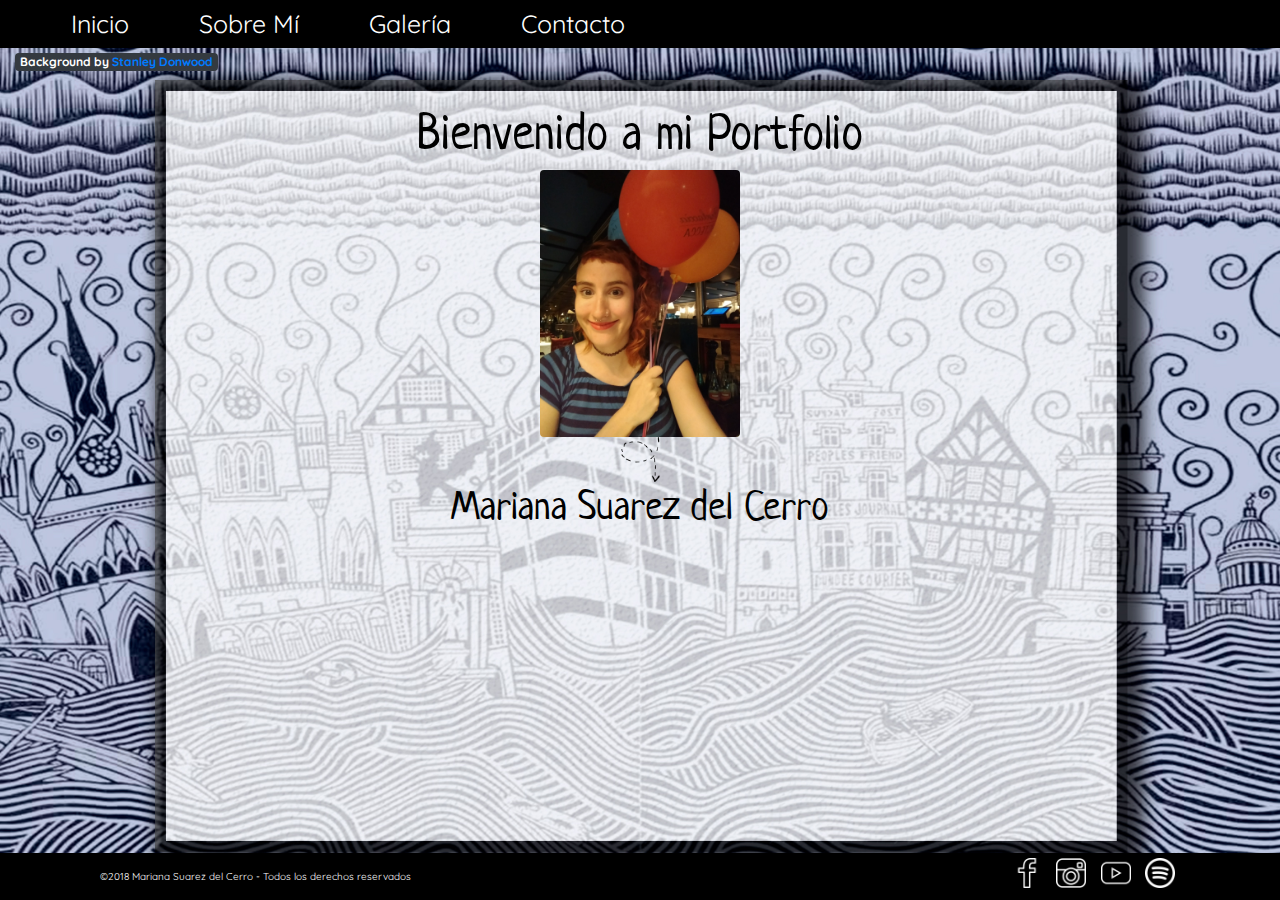
<file: index.html>
<!doctype html>
<html lang="es">
  <head>
    <meta charset="utf-8">
    <!-- 
    * La etiqueta de Viewport es obligatoria-
    * Le indica al browser que en todos los dipositivos
    * vamos a usar el 100% de la pantalla disponible
    * evitando posibles problemas de zoom
    !-->
    <meta name="viewport" content="width=device-width, initial-scale=1, shrink-to-fit=no">
    <!-- Bootstrap CSS -->
    <link rel="stylesheet" href="lib/bootstrap/css/bootstrap.min.css">
    <link href="https://fonts.googleapis.com/css?family=Neucha" rel="stylesheet">
    <link href="https://fonts.googleapis.com/css?family=Quicksand" rel="stylesheet">
    <link rel="stylesheet" href="css/estilo.css">
    <title>Portfolio Mariana</title>
 </head>
  
  <body>
  <!-- HEADER -->
   <header>
    <div class="row">
     <nav id="navegador" class="container-fluid navbar navbar-expand-md  navbar-dark col-lg-12">
  <button class="navbar-toggler" type="button" data-toggle="collapse" data-target="#collapsibleNavbar" >
 <span class="navbar-toggler-icon"></span>
  </button>
  <div class="collapse navbar-collapse" id="collapsibleNavbar">
    <ul class="navbar-nav">
      <li class="nav-item">
        <a class="action" href="index.html">Inicio</a>
      </li>
      <li class="nav-item">
        <a href="html/sobre_mi.html">Sobre  Mí</a>
      </li>
      <li class="nav-item">
        <a href="html/galeria.html">Galería</a>
      </li>    
       <li class="nav-item">
        <a href="html/contacto.html">Contacto</a>
      </li>    
    </ul>
   
  </div>  
</nav>
     </div>
     
    </header>
    
<!-- ASIDE -->    
   <aside class="info col d-none d-lg-block">
   <span  class="badge badge-dark">Background by <a href="http://www.slowlydownward.com/" target="_blank">Stanley Donwood</a></span>
   </aside>
   
<!-- ARTICLE -->   
   
    <div class="row">
     <div class="container-fluid">
      <article>
       <h2 class="titulo text-center">Bienvenido a mi Portfolio</h2>
    
       <div>
     <img class="centrado img-fluid rounded" src="img/portada.jpg" alt="Foto Mariana" title="Foto Mariana" width="200">
      <img class="dibujo centrado img-fluid " src="img/flecha.png" alt="flecha" width="45">
      </div>
      <div><h2 class="nombre text-center">Mariana Suarez del Cerro</h2></div>
      </article>
     </div>
   </div>
  
      
<!-- FOOTER -->
      
        <div class="row">
      <div class="container-fluid">
     
      <footer id="footer" class="navbar fixed-bottom col-lg-12">
        <div class="container">
         <div class="col-lg-6 col-md-6 col-sm-12 d-none d-sm-block">
          <p>©2018 Mariana Suarez del Cerro - Todos los derechos reservados</p>
          </div>
          <div id="redes" class="col-lg-6 col-md-6 col-sm-12">
          <ul class="float-right">
              <li><a href="https://www.facebook.com/Mariianiiiitaaa" target="_blank"><img src="img/facebook.png" alt="Facebook" width="30" title="Facebook"></a>
              </li>
              <li><a href="https://www.instagram.com/marchu10/" target="_blank"><img src="img/instagram.png" alt="Instagram" height="30" width="30" title="Instagram"></a></li>
              <li><a href="https://www.youtube.com/channel/UCfXnTS2CaSGCB_Xpfx_a6Uw?view_as=subscriber" target="_blank"><img src="img/youtube.png" alt="Youtube" height="30" width="30" title="Youtube"></a></li>
              <li><a href="https://open.spotify.com/artist/4UqeMTEuXMvaTaJV8iIE9V" target="_blank"><img src="img/spotify.png" alt="Spotify" height="30" width="30" title="Spotify"></a></li>
          </ul>
          </div>
          </div>  
      </footer>
      </div>
      </div>
      
    <!-- JavaScript -->
    <script src="lib/jquery/jquery-3.3.1.min.js"></script>
    <script src="lib/popper/popper.min.js"></script>
    <script src="lib/bootstrap/js/bootstrap.min.js"></script>
  </body>
</html>
</file>
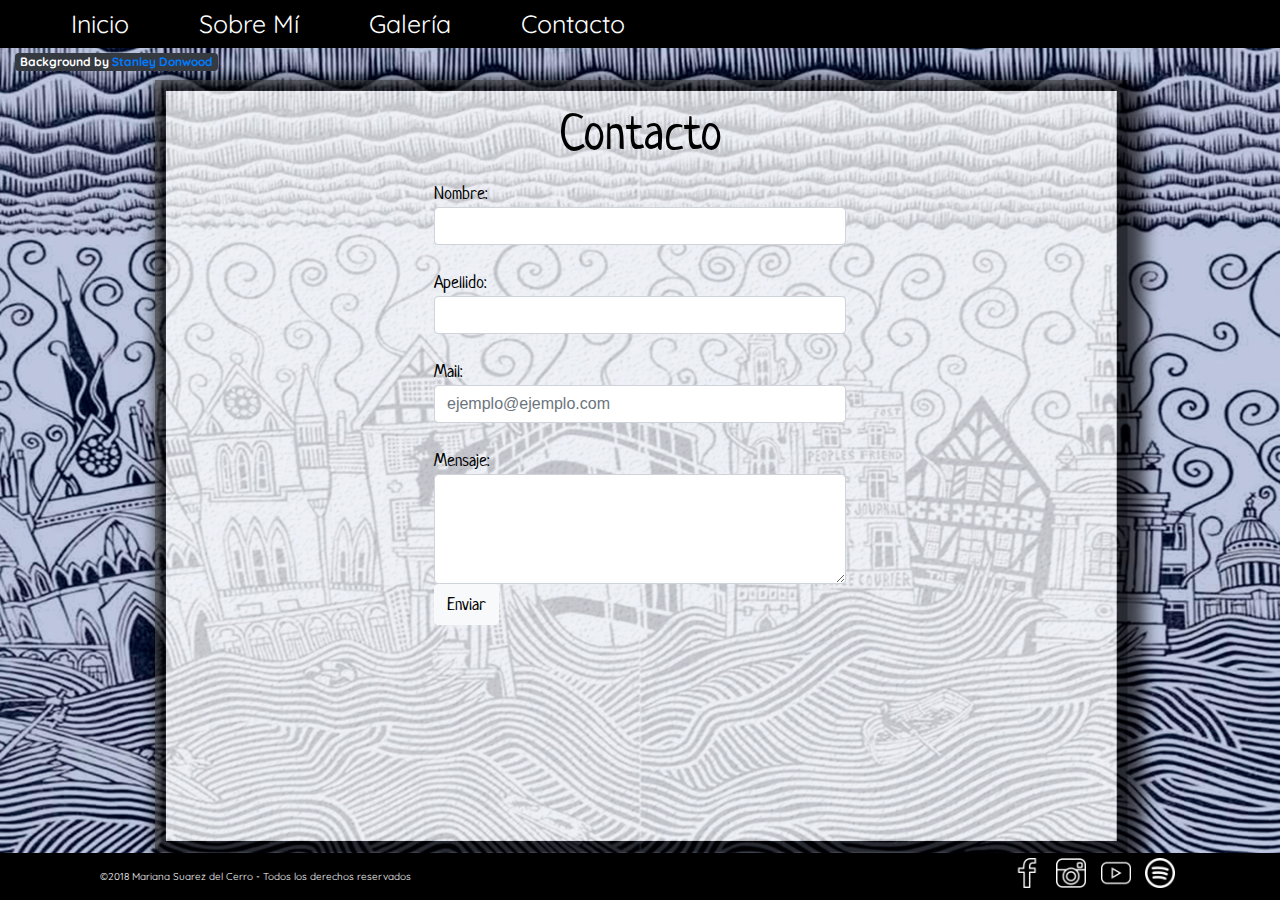
<file: html/contacto.html>
<!doctype html>
<html lang="es">
  <head>
    <meta charset="utf-8">
    <!-- 
    * La etiqueta de Viewport es obligatoria-
    * Le indica al browser que en todos los dipositivos
    * vamos a usar el 100% de la pantalla disponible
    * evitando posibles problemas de zoom
    !-->
    <meta name="viewport" content="width=device-width, initial-scale=1, shrink-to-fit=no">
    <!-- Bootstrap CSS -->
    <link rel="stylesheet" href="../lib/bootstrap/css/bootstrap.min.css">
    <link href="https://fonts.googleapis.com/css?family=Neucha" rel="stylesheet">
    <link href="https://fonts.googleapis.com/css?family=Quicksand" rel="stylesheet">
    <link rel="stylesheet" href="../css/estilo.css">
    <title>Portfolio Mariana</title>
</head>
<body>
 <!-- HEADER -->
  <header>
     <div class="row">
     <nav id="navegador" class="container-fluid navbar navbar-expand-md  navbar-dark col-lg-12">
  <button class="navbar-toggler" type="button" data-toggle="collapse" data-target="#collapsibleNavbar" >
    <span class="navbar-toggler-icon"></span>
  </button>
  <div class="collapse navbar-collapse" id="collapsibleNavbar">
    <ul class="navbar-nav">
      <li class="nav-item">
        <a href="../index.html">Inicio</a>
      </li>
      <li class="nav-item">
        <a href="../html/sobre_mi.html">Sobre  Mí</a>
      </li>
      <li class="nav-item">
        <a href="../html/galeria.html">Galería</a>
      </li>    
       <li class="nav-item">
        <a  class="action" href="../html/contacto.html">Contacto</a>
      </li>    
    </ul>
   
  </div>  
</nav>
     </div>
    </header>
    
   <!-- ASIDE -->
   <aside class="info col d-none d-lg-block">
   <span class="badge badge-dark">Background by <a href="http://www.slowlydownward.com/" target="_blank">Stanley Donwood</a></span></aside>
 
    <!-- TÍTULO --> 
    <div class="row">
   <div class="container">
    <h2 class="titulo text-center">Contacto</h2>
    </div>
    </div>
   
     
     <!-- FORMULARIO -->
    
     <div class="container-fluid" >
      <div class="row">
       
        <form class="formulario" action="datos" method="post">
           <div class="form-group">
           <span class="etiqueta">Nombre:</span> <br>
           <input type="text" name="nombre" class="form-control"> <br>
           
          
            <span class="etiqueta">Apellido:</span> <br>
           <input type="text" name="apellido" class="form-control"> <br>
            
                    
            <span class="etiqueta">Mail:</span> <br>
           <input type="email" name="correo" placeholder="ejemplo@ejemplo.com" class="form-control"> <br>
            
            
           <span class="etiqueta">Mensaje:</span> <br>
           <textarea name="message" cols="40" rows="4" class="form-control" >
           </textarea>
        
          <button class="etiqueta btn btn-light">Enviar</button>
           
            </div>
        </form>
        
        
    </div>
      
    
     </div>

      <!-- FOOTER -->
      <div class="row">
      <div class="container-fluid">
     
      <footer id="footer" class="navbar fixed-bottom col-lg-12">
        <div class="container">
         <div class="col-lg-6 col-md-6 col-sm-12 d-none d-sm-block">
          <p>©2018 Mariana Suarez del Cerro - Todos los derechos reservados</p>
          </div>
          <div id="redes" class="col-lg-6 col-md-6 col-sm-12">
          <ul class="float-right">
              <li><a href="https://www.facebook.com/Mariianiiiitaaa" target="_blank"><img src="../img/facebook.png" alt="Facebook" width="30" title="Facebook"></a>
              </li>
              <li><a href="https://www.instagram.com/marchu10/" target="_blank"><img src="../img/instagram.png" alt="Instagram" height="30" width="30" title="Instagram"></a></li>
              <li><a href="https://www.youtube.com/channel/UCfXnTS2CaSGCB_Xpfx_a6Uw?view_as=subscriber" target="_blank"><img src="../img/youtube.png" alt="Youtube" height="30" width="30" title="Youtube"></a></li>
              <li><a href="https://open.spotify.com/artist/4UqeMTEuXMvaTaJV8iIE9V" target="_blank"><img src="../img/spotify.png" alt="Spotify" height="30" width="30" title="Spotify"></a></li>
          </ul>
          </div>
          </div>  
      </footer>
      </div>
      </div>
       <!-- JavaScript -->
     <script src="../lib/jquery/jquery-3.3.1.min.js"></script>
    <script src="../lib/popper/popper.min.js"></script>
    <script src="../lib/bootstrap/js/bootstrap.min.js"></script>
</body>
</html>
</file>
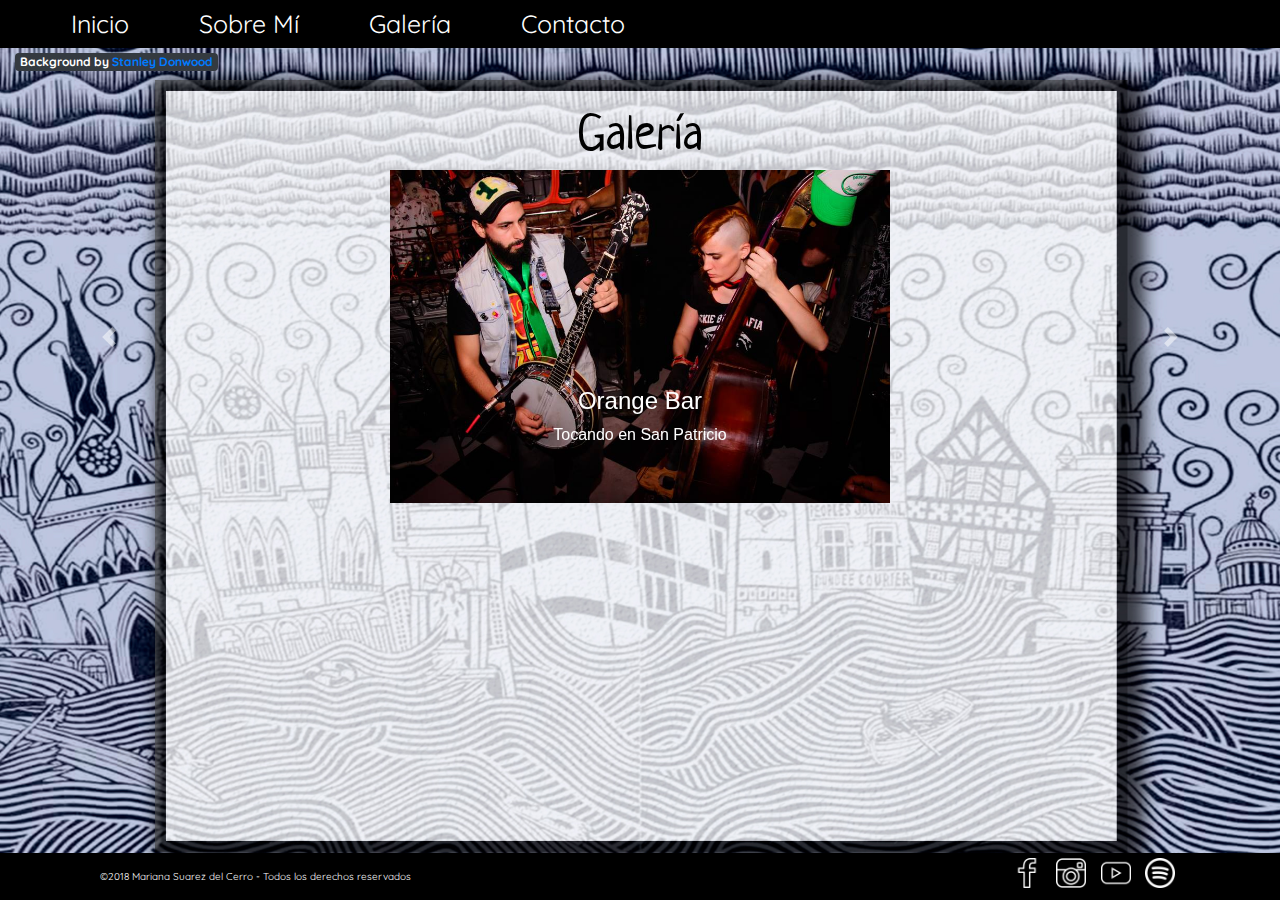
<file: html/galeria.html>
<!doctype html>
<html lang="es">
  <head>
    <meta charset="utf-8">
    <!-- 
    * La etiqueta de Viewport es obligatoria-
    * Le indica al browser que en todos los dipositivos
    * vamos a usar el 100% de la pantalla disponible
    * evitando posibles problemas de zoom
    !-->
    <meta name="viewport" content="width=device-width, initial-scale=1, shrink-to-fit=no">
    <!-- Bootstrap CSS -->
    <link rel="stylesheet" href="../lib/bootstrap/css/bootstrap.min.css">
    <link href="https://fonts.googleapis.com/css?family=Neucha" rel="stylesheet">
    <link href="https://fonts.googleapis.com/css?family=Quicksand" rel="stylesheet">
    <link rel="stylesheet" href="../css/estilo.css">
    <title>Portfolio Mariana</title>
</head>
<body>
 <!-- HEADER -->
  <header>
      <div class="row">
     <nav id="navegador" class="container-fluid navbar navbar-expand-md  navbar-dark col-lg-12">
  <button class="navbar-toggler" type="button" data-toggle="collapse" data-target="#collapsibleNavbar" >
    <span class="navbar-toggler-icon"></span>
  </button>
  <div class="collapse navbar-collapse" id="collapsibleNavbar">
    <ul class="navbar-nav">
      <li class="nav-item">
        <a href="../index.html">Inicio</a>
      </li>
      <li class="nav-item">
        <a href="../html/sobre_mi.html">Sobre  Mí</a>
      </li>
      <li class="nav-item">
        <a  class="action" href="../html/galeria.html">Galería</a>
      </li>    
       <li class="nav-item">
        <a href="../html/contacto.html">Contacto</a>
      </li>    
    </ul>
  </div>  
</nav>
     </div> 
 </header>
  
   <!-- ASIDE -->
   <aside class="info col d-none d-lg-block">
   <span class="badge badge-dark">Background by <a href="http://www.slowlydownward.com/" target="_blank">Stanley Donwood</a></span></aside>
  
   
    <!-- TÍTULO --> 
<div class="row">
   <div class="container-fluid">
       <h2 class="titulo text-center">Galería</h2>
   </div>
</div>

<section>
<div class="container-fluid">

<!-- CAROUSEL -->   
     <div id="demo" class="carousel slide" data-ride="carousel">
  <!--foto-->
  <div class="carousel-inner text-center">
    <div class="carousel-item active" >
      <img src="../img/con%20martin.jpg" alt="Tocando contrabajo" width="500" >
      <div class="carousel-caption">
        <h4>Orange Bar</h4>
        <p>Tocando en San Patricio</p>
      </div>   
    </div>
    <!--foto-->
    <div class="carousel-item">
      <img src="../img/mariana.jpg" alt="Foto Borcegos y banjo" width="500" >
      <div class="carousel-caption">
        <h4>Open Folk</h4>
        <p>Abriendo la noche con Angry Zeta</p>
      </div>   
    </div>
    <!--foto-->
    <div class="carousel-item">
      <img src="../img/bailando.jpg" alt="Bailando" width="500">
      <div class="carousel-caption">
        <h4>Raksa</h4>
        <p>Show de Danzas Árabes</p>
      </div>   
    </div>
    <!--foto-->
     
    <div class="carousel-item">
      <img src="../img/bailando1.jpg" alt="Mariana Bailando" width="500" >
      <div class="carousel-caption">
        <h4>Teatro La Comedia</h4>
        <p>Muestra Jazz-Contemporaneo</p>
      </div>   
    </div>
    <!--foto-->
     
    <div class="carousel-item">
      <img src="../img/iuna.jpg" alt="Mariana Bailando" width="500" >
      <div class="carousel-caption">
        <h4>UNA</h4>
        <p>Trabajo Moderno I</p>
      </div>
    </div> 
    <!--foto-->
   
    <div class="carousel-item">
      <img src="../img/Santos%204040.jpg" alt="Grupo Bailando" width="500" >
      <div class="carousel-caption">
        <h4>Santos 4040</h4>
        <p>Fecha junto a Douglas Felis</p>
      </div>   
    </div> 
    <!--foto-->
   
    <div class="carousel-item">
      <img src="../img/iuna%20dos.jpg" alt="Foto cuatro personas" width="500" >
      <div class="carousel-caption">
        <h4>UNA</h4>
        <p>Trabajo Composición Coreográfica VI</p>
      </div>   
    </div> 
    <!--foto-->
    
    <div class="carousel-item">
      <img src="../img/salom%C3%A9.jpg" alt="Foto Bailarinas" width="500" >
      <div class="carousel-caption">
        <h4>Espacio Urbano</h4>
        <p>Obra de Teatro Salomé - La Profesía Atroz</p>
      </div>   
    </div>
  
  <!--foto-->
    
    <div class="carousel-item">
      <img src="../img/img2.jpg" alt="Foto Músicos" width="500" >
      <div class="carousel-caption">
        <h4>Salón Pueyrredón</h4>
        <p>Fecha Punk-O-Billy</p>
      </div>   
    </div>
  
  <!--foto-->
    
    <div class="carousel-item">
      <img src="../img/angry3.jpg" alt="Foto Músicos" width="550"  >
      <div class="carousel-caption">
        <h4>Valkiria Cervecería</h4>
        <p>Show de Angry Zeta</p>
      </div>   
    </div>
  
  <!--foto-->
    
    <div class="carousel-item">
      <img src="../img/img4.jpg" alt="Foto Bailarines" width="580" >
      <div class="carousel-caption">
        <h4>Tapis Rouge</h4>
        <p>Dúo Contemporáneo</p>
      </div>   
    </div>
   
  <!--foto-->
    
    <div class="carousel-item">
      <img src="../img/img5.jpg" alt="Foto Bailarines" width="500" >
      <div class="carousel-caption">
        <h4>Tapis Rouge</h4>
        <p>Bollywood</p>
      </div>   
    </div>
  
 
  
  <div class="row">
         
  <a class="carousel-control-prev container" href="#demo" data-slide="prev">
    <span class="carousel-control-prev-icon"></span>
  </a>
  <a class="carousel-control-next container" href="#demo" data-slide="next">
    <span class="carousel-control-next-icon"></span>
  </a>
  </div>
         </div>
         </div>
  </div>
       </section>  
      <!-- FOOTER -->
      <div class="row">
      <div class="container-fluid">
     
      <footer id="footer" class="navbar fixed-bottom col-lg-12">
        <div class="container">
         <div class="col-lg-6 col-md-6 col-sm-12 d-none d-sm-block">
          <p>©2018 Mariana Suarez del Cerro - Todos los derechos reservados </p>
          </div>
          <div id="redes" class="col-lg-6 col-md-6 col-sm-12">
          <ul class="float-right">
              <li><a href="https://www.facebook.com/Mariianiiiitaaa" target="_blank"><img src="../img/facebook.png" alt="Facebook" width="30" title="Facebook"></a>
              </li>
              <li><a href="https://www.instagram.com/marchu10/" target="_blank"><img src="../img/instagram.png" alt="Instagram" height="30" width="30" title="Instagram"></a></li>
              <li><a href="https://www.youtube.com/channel/UCfXnTS2CaSGCB_Xpfx_a6Uw?view_as=subscriber" target="_blank"><img src="../img/youtube.png" alt="Youtube" height="30" width="30" title="Youtube"></a></li>
              <li><a href="https://open.spotify.com/artist/4UqeMTEuXMvaTaJV8iIE9V" target="_blank"><img src="../img/spotify.png" alt="Spotify" height="30" width="30" title="Spotify"></a></li>
          </ul>
          </div>
          </div>  
      </footer>
      </div>
      </div>
       <!-- JavaScript -->
     <script src="../lib/jquery/jquery-3.3.1.min.js"></script>
    <script src="../lib/popper/popper.min.js"></script>
    <script src="../lib/bootstrap/js/bootstrap.min.js"></script>
    
</body>
</html>
</file>
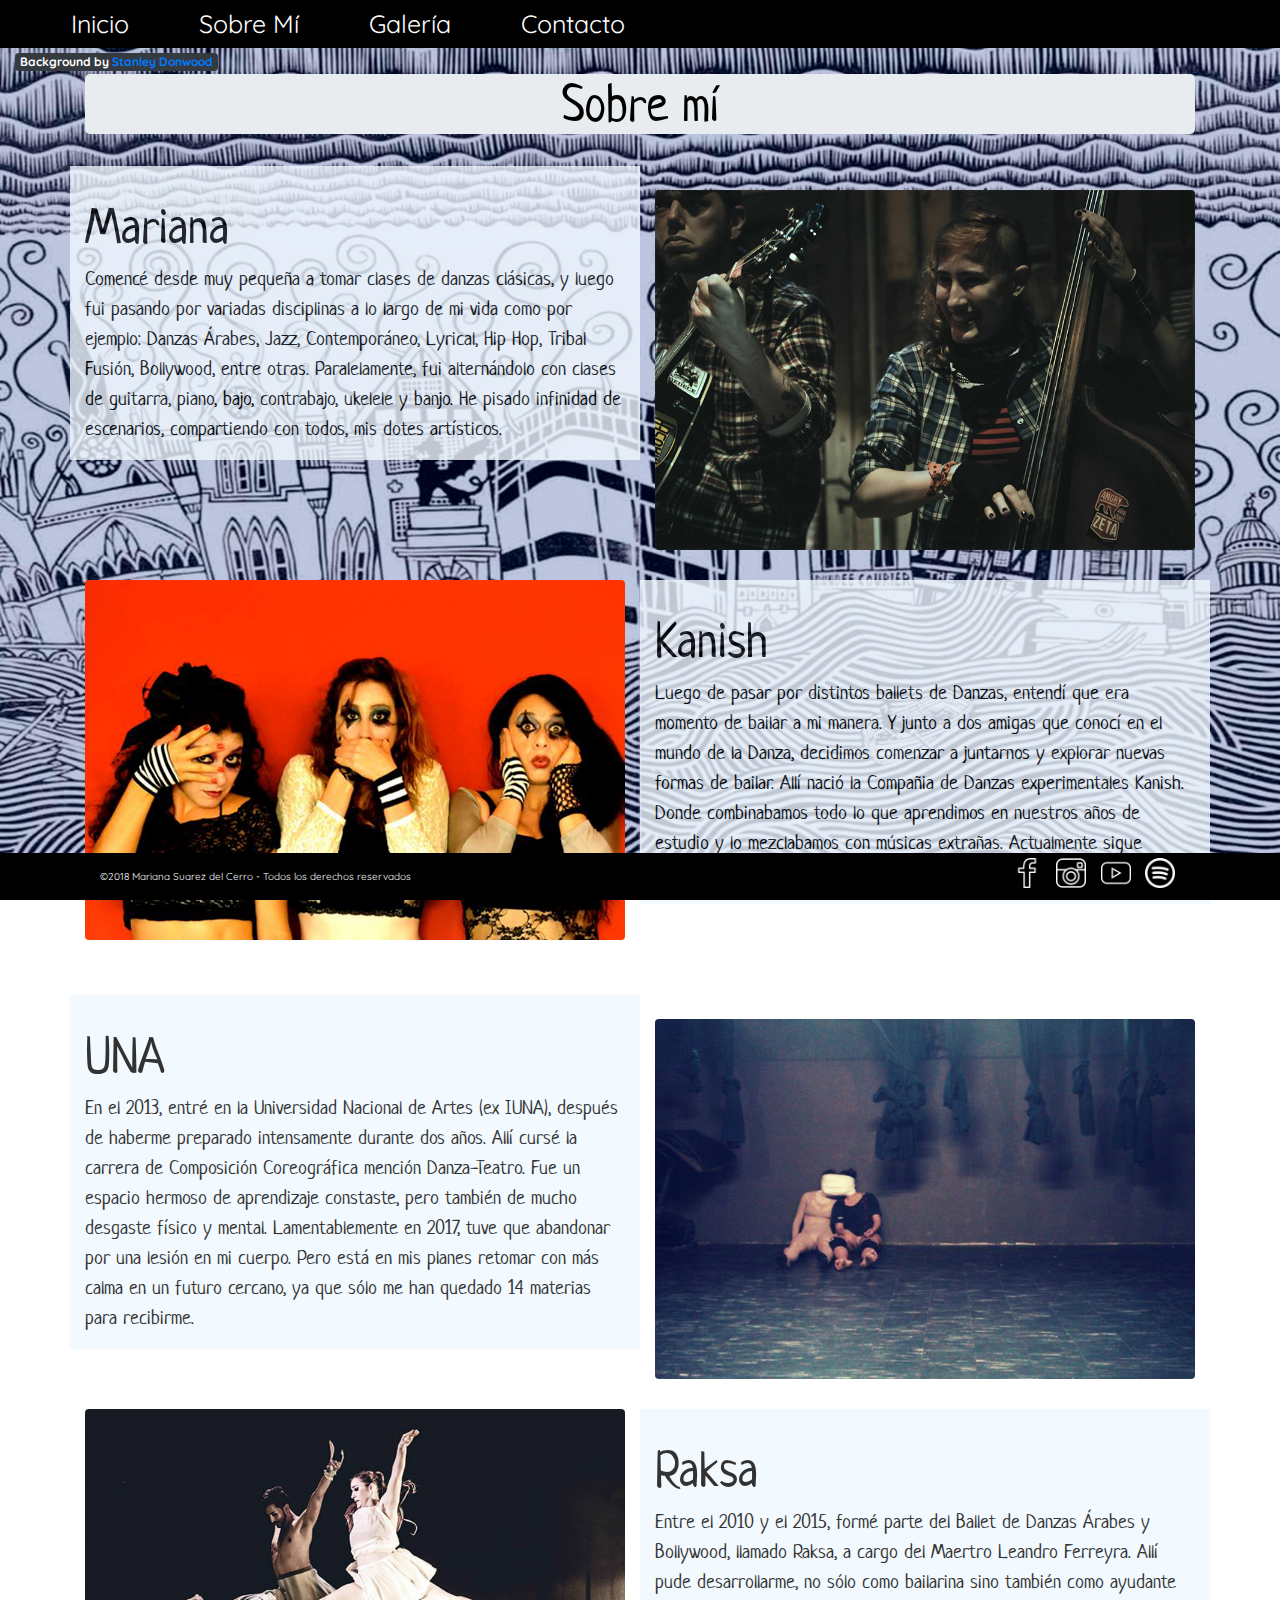
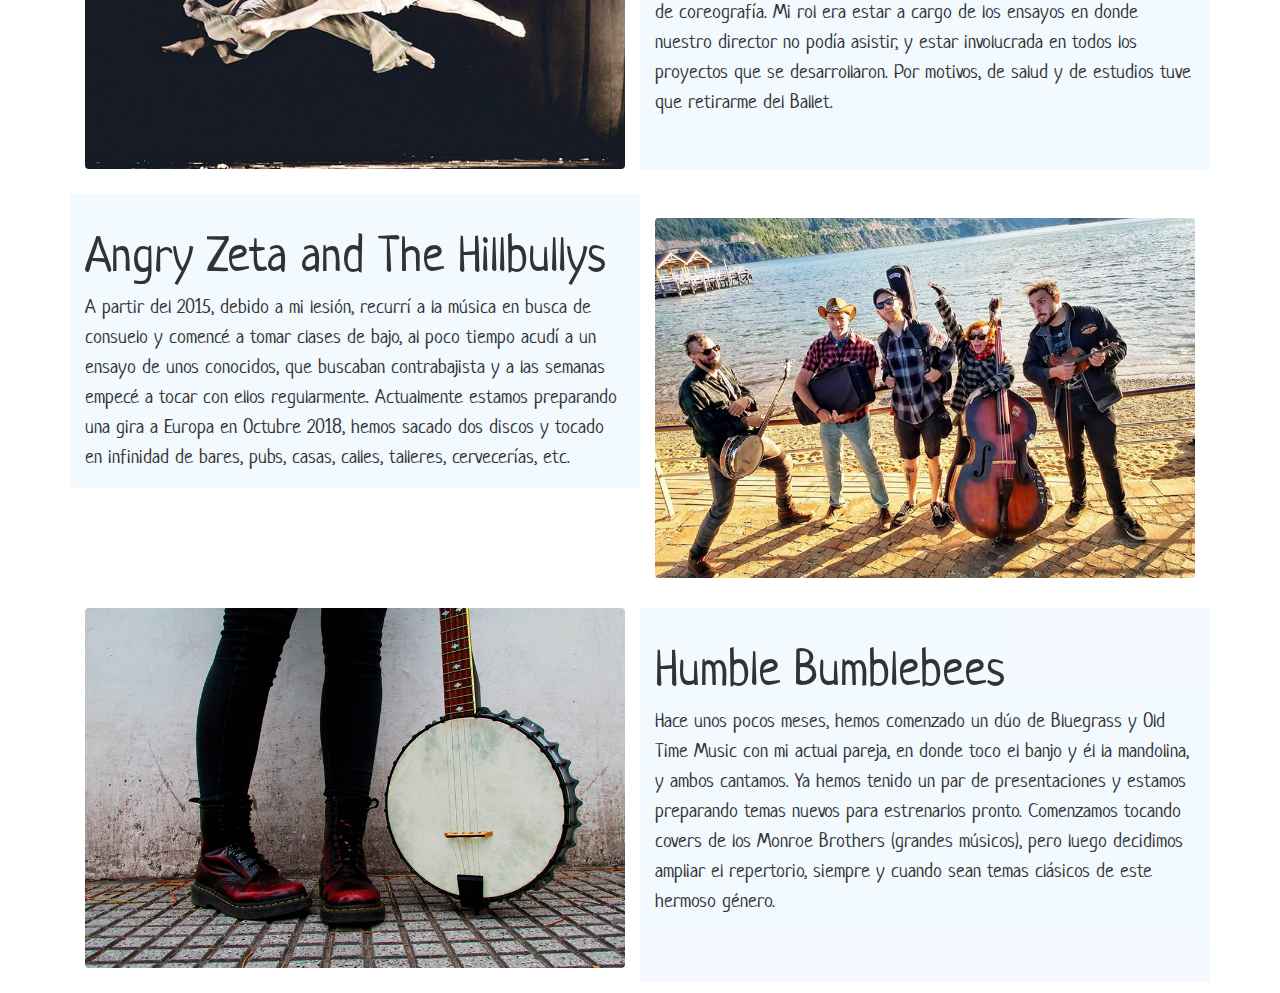
<file: html/sobre_mi.html>
<!doctype html>
<html lang="es">
  <head>
    <meta charset="utf-8">
    <!-- 
    * La etiqueta de Viewport es obligatoria-
    * Le indica al browser que en todos los dipositivos
    * vamos a usar el 100% de la pantalla disponible
    * evitando posibles problemas de zoom
    !-->
    <meta name="viewport" content="width=device-width, initial-scale=1, shrink-to-fit=no">
    <!-- Bootstrap CSS -->
    <link rel="stylesheet" href="../lib/bootstrap/css/bootstrap.min.css">
    <link href="https://fonts.googleapis.com/css?family=Neucha" rel="stylesheet">
    <link href="https://fonts.googleapis.com/css?family=Quicksand" rel="stylesheet">
    <link rel="stylesheet" href="../css/estilo.css">
    <title>Portfolio Mariana</title>
</head>
<body class="fondo">
 <!-- HEADER -->
  <header>
         <div class="row">
     <nav id="navegador" class="container-fluid navbar navbar-expand-md  navbar-dark col-lg-12">
  <button class="navbar-toggler" type="button" data-toggle="collapse" data-target="#collapsibleNavbar" >
    <span class="navbar-toggler-icon"></span>
  </button>
  <div class="collapse navbar-collapse" id="collapsibleNavbar">
    <ul class="navbar-nav">
      <li class="nav-item">
        <a href="../index.html">Inicio</a>
      </li>
      <li class="nav-item">
        <a class="action" href="../html/sobre_mi.html">Sobre  Mí</a>
      </li>
      <li class="nav-item">
        <a href="../html/galeria.html">Galería</a>
      </li>    
       <li class="nav-item">
        <a href="../html/contacto.html">Contacto</a>
      </li>    
    </ul>
   
  </div>  
</nav>
     </div>
    </header>
   
   <!-- ASIDE -->
   <aside class="info col d-none d-lg-block">
   <span class="badge badge-dark">Background by <a href="http://www.slowlydownward.com/" target="_blank">Stanley Donwood</a></span></aside>
   
   <!-- TÍTULO-->
    <div class="row">
     <div class="container">
      <h2 class="titulo text-center jumbotron">Sobre mí</h2>
     </div>
    </div>
    
     <!-- ARTICLE -->
       <div class="container seccion">
        <div class="row">
            <div class="parrafo col-md-6">
               <article>
                <h1 class="titulo">Mariana</h1>
                <p><span>Comencé desde muy pequeña a tomar clases de danzas clásicas, y luego fui pasando por variadas disciplinas a lo largo de mi vida como por ejemplo: Danzas Árabes, Jazz, Contemporáneo, Lyrical, Hip Hop, Tribal Fusión, Bollywood, entre otras. </span>
                <span>Paralelamente, fui alternándolo con clases de guitarra, piano, bajo, contrabajo, ukelele y banjo. He pisado infinidad de escenarios, compartiendo con todos, mis dotes artísticos.</span>
                </p> 
                </article> 
            </div>
            <div class="col-md-6">
             <br>   <img src="../img/contra.jpg" alt="Imagen de prueba" class="img-fluid rounded" width="900" height="600">
            </div>
        </div>
    </div>
    
    <div class="bloque">
    <div  class="container">
        <div class="row">
            <div class="col-md-6 seccion">
              <img src="../img/kanish.jpg" alt="Imagen de prueba" class="img-fluid rounded" style="margin-bottom:25px" width="900" height="600"> 
            </div> 
            <div class="parrafo col-md-6 seccion">
               <article>
               
                 <h1 class="titulo">Kanish</h1>
                <p><span>Luego de pasar por distintos ballets de Danzas, entendí que era momento de bailar a mi manera. Y junto a dos amigas que conocí en el mundo de la Danza, decidimos comenzar a juntarnos y explorar nuevas formas de bailar. </span>
                <span>Allí nació la Compañia de Danzas experimentales Kanish. Donde combinabamos todo lo que aprendimos en nuestros años de estudio y lo mezclabamos con músicas extrañas. Actualmente sigue funcionando como dúo. </span>
                </p>
                </article>
            </div>
        </div>
    </div>
       </div>
       <div class="bloque">
        <div  class="container seccion">
        <div class="row">
            <div class="parrafo col-md-6">
               <article>
                <h1 class="titulo">UNA</h1>
                <p><span>En el 2013, entré en la Universidad Nacional de Artes (ex IUNA), después de haberme preparado intensamente durante dos años. Allí cursé la carrera de Composición Coreográfica mención Danza-Teatro. Fue un espacio hermoso de aprendizaje constaste, pero también de mucho desgaste físico y mental.</span>
                <span>Lamentablemente en 2017, tuve que abandonar por una lesión en mi cuerpo. Pero está en mis planes retomar con más calma en un futuro cercano, ya que sólo me han quedado 14 materias para recibirme. </span>
                </p>
                </article>                    
            </div>
            <div class="col-md-6">
              <br>  <img src="../img/iuna2.jpg" alt="Imagen de prueba" class="img-fluid rounded" width="900" height="600"> 
            </div>
        </div>
    </div>
    </div>
    <div class="bloque">
    <div class="container">
        <div class="row">
            <div class="col-md-6 seccion">
                <img src="../img/saltando.jpg" alt="Imagen de prueba" class="img-fluid rounded" style="margin-bottom:25px" width="900" height="600"> 
            </div> 
            
            <div class="parrafo col-md-6 seccion" style="margin-bottom:25px">
               <article>
                <h1 class="titulo">Raksa</h1>
                <p><span>Entre el 2010 y el 2015, formé parte del Ballet de Danzas Árabes y Bollywood, llamado Raksa, a cargo del Maertro Leandro Ferreyra. Allí pude desarrollarme, no sólo como bailarina sino también como ayudante de coreografía.</span>
                <span>Mi rol era estar a cargo de los ensayos en donde nuestro director no podía asistir, y estar involucrada en todos los proyectos que se desarrollaron. Por motivos, de salud y de estudios tuve que retirarme del Ballet.</span>
                </p>
                </article>
            </div>
        </div>
        </div>
        </div>
        <div class="container seccion">
        <div class="row">
            <div class="parrafo col-md-6">
               <article>
                <h1 class="titulo">Angry Zeta and The Hillbullys</h1>
                <p><span>A partir del 2015, debido a mi lesión, recurrí a la música en busca de consuelo y comencé a tomar clases de bajo, al poco tiempo acudí a un ensayo de unos conocidos, que buscaban contrabajista y a las semanas empecé a tocar con ellos regularmente.</span>
                <span>Actualmente estamos preparando una gira a Europa en Octubre 2018, hemos sacado dos discos y tocado en infinidad de bares, pubs, casas, calles, talleres, cervecerías, etc.</span>
                </p> 
                </article> 
            </div>
            <div class="col-md-6">
             <br>   <img src="../img/img3.jpg" alt="Imagen de prueba" class="img-fluid rounded" width="900" height="600">
            </div>
        </div>
    </div>
    
    <div class="bloque">
    <div  class="container">
        <div class="row">
            <div class="col-md-6 seccion">
              <img src="../img/borcegos.jpg" alt="Imagen de prueba" class="img-fluid rounded" style="margin-bottom:25px" width="900" height="600"> 
            </div> 
            <div class="parrafo col-md-6 seccion">
               <article>
               
                 <h1 class="titulo">Humble Bumblebees</h1>
                <p class="ultimo"><span>Hace unos pocos meses, hemos comenzado un dúo de Bluegrass y Old Time Music con mi actual pareja, en donde toco el banjo y él la mandolina, y ambos cantamos. Ya hemos tenido un par de presentaciones y estamos preparando temas nuevos para estrenarlos pronto. </span>
                <span>Comenzamos tocando covers de los Monroe Brothers (grandes músicos), pero luego decidimos ampliar el repertorio, siempre y cuando sean temas clásicos de este hermoso género.</span>
                </p>
                </article>
            </div>
        </div>
    </div>
       </div>
        
      <!-- FOOTER -->
      <div class="row">
      <div class="container-fluid">
     
      <footer id="footer" class="navbar fixed-bottom col-lg-12">
        <div class="container">
         <div class="col-lg-6 col-md-6 col-sm-12 d-none d-sm-block">
          <p>©2018 Mariana Suarez del Cerro - Todos los derechos reservados</p>
          </div>
          <div id="redes" class="col-lg-6 col-md-6 col-sm-12">
          <ul class="float-right">
              <li><a href="https://www.facebook.com/Mariianiiiitaaa" target="_blank"><img src="../img/facebook.png" alt="Facebook" width="30" title="Facebook"></a>
              </li>
              <li><a href="https://www.instagram.com/marchu10/" target="_blank"><img src="../img/instagram.png" alt="Instagram" height="30" width="30" title="Instagram"></a></li>
              <li><a href="https://www.youtube.com/channel/UCfXnTS2CaSGCB_Xpfx_a6Uw?view_as=subscriber" target="_blank"><img src="../img/youtube.png" alt="Youtube" height="30" width="30" title="Youtube"></a></li>
              <li><a href="https://open.spotify.com/artist/4UqeMTEuXMvaTaJV8iIE9V" target="_blank"><img src="../img/spotify.png" alt="Spotify" height="30" width="30" title="Spotify"></a></li>
          </ul>
          </div>
          </div>  
      </footer>
      </div>
      </div>
       <!-- JavaScript -->
     <script src="../lib/jquery/jquery-3.3.1.min.js"></script>
    <script src="../lib/popper/popper.min.js"></script>
    <script src="../lib/bootstrap/js/bootstrap.min.js"></script>
</body>
</html>
</file>
<file: css/estilo.css>
/*FONDO*/
body{
  background-image: url(../img/fondo2.jpg);
    background-position: center;
    background-repeat: no-repeat;
    background-size:cover;
    background-attachment: fixed;
    
   
}

.fondo{
     background-image: url(../img/fondo.jpg);
    background-position: center;
    background-repeat: no-repeat;
    background-size:cover;
    background-attachment: fixed;
}

/*BARRA DE NAVEGACIÓN*/
#navegador{
    background-color:black;
    
    
}
#navegador ul{
    list-style-type: none;
    margin: 0px;
    padding:0px;
    
   
}

#navegador ul li{
    display:inline-block;
    
}

#navegador ul li a{
    font-family: 'Quicksand', sans-serif;
    text-decoration:none;
    color:white;
    margin:0px;
    padding: 0px;
    font-size:25px;
    line-height: normal;
    display: inline-block;
    margin-left: 70px;
    
    
    
    
}


#navegador ul a:hover{
    background-color:firebrick;
    
    
    
}
#footer ul a:hover{
    background-color:firebrick;
    
    
    
}

.info{
   font-family: 'Quicksand', sans-serif;
}


/*H1*/
.titulo{
    font-family: 'Neucha', cursive;
    font-size: 50px;
    color: black;
    /*padding-top:0px;*/
    padding-top: 30px;
   
    
    
}

.nombre{
    font-family: 'Neucha', cursive;
    font-size: 40px;
    color: black;
    margin: auto
    
}

/*JUMBOTRON*/
.jumbotron{
    margin-top: 2px;
    padding: 0px;
    padding-left: 0px;
    padding-right: 0px;
    
}

/*PARRAFOS*/
.parrafo{
    font-family: 'Neucha', cursive;
    font-size: 20px;
    color: black;
    background-color: aliceblue;
    opacity: 0.8;
    margin-bottom:auto;;
   
    
}
.ultimo{
    padding-bottom: 50px;
    
}



/*TEXTO E IMAGEN*/
.bloque{
    padding-top: 30px;
    
}



/*IMAGEN*/
.centrado{
    margin: auto;
    margin-left:auto;
    margin-right: auto;
    display:block;

     
}

/*FORMULARIO*/

.etiqueta{
    font-family: 'Neucha', cursive;
    font-size: 18px;
    color: black;
   
}


.formulario{
    margin-left: auto;
    margin-right: auto;
    padding-bottom: 40px;
    padding-top: 10px;
    
}

/*FOOTER*/
#footer{ 
    background-color: black;
    margin: 0;
    padding: 0;
   
}
#footer p{ 
    font-family: 'Quicksand', sans-serif;
    font-size: 10px;
    color: white; 
    margin-bottom: auto;
    
}

#footer ul{
    list-style-type: none;
    margin: 0;
    padding:0;
    
   
}

#footer ul li{
    display: inline-block;  
    
}

#footer ul li a{
    text-decoration: none;
    color: white;
    padding: 5px;
    float:left;
    margin-bottom: auto;
        
    
    
}
</file>
